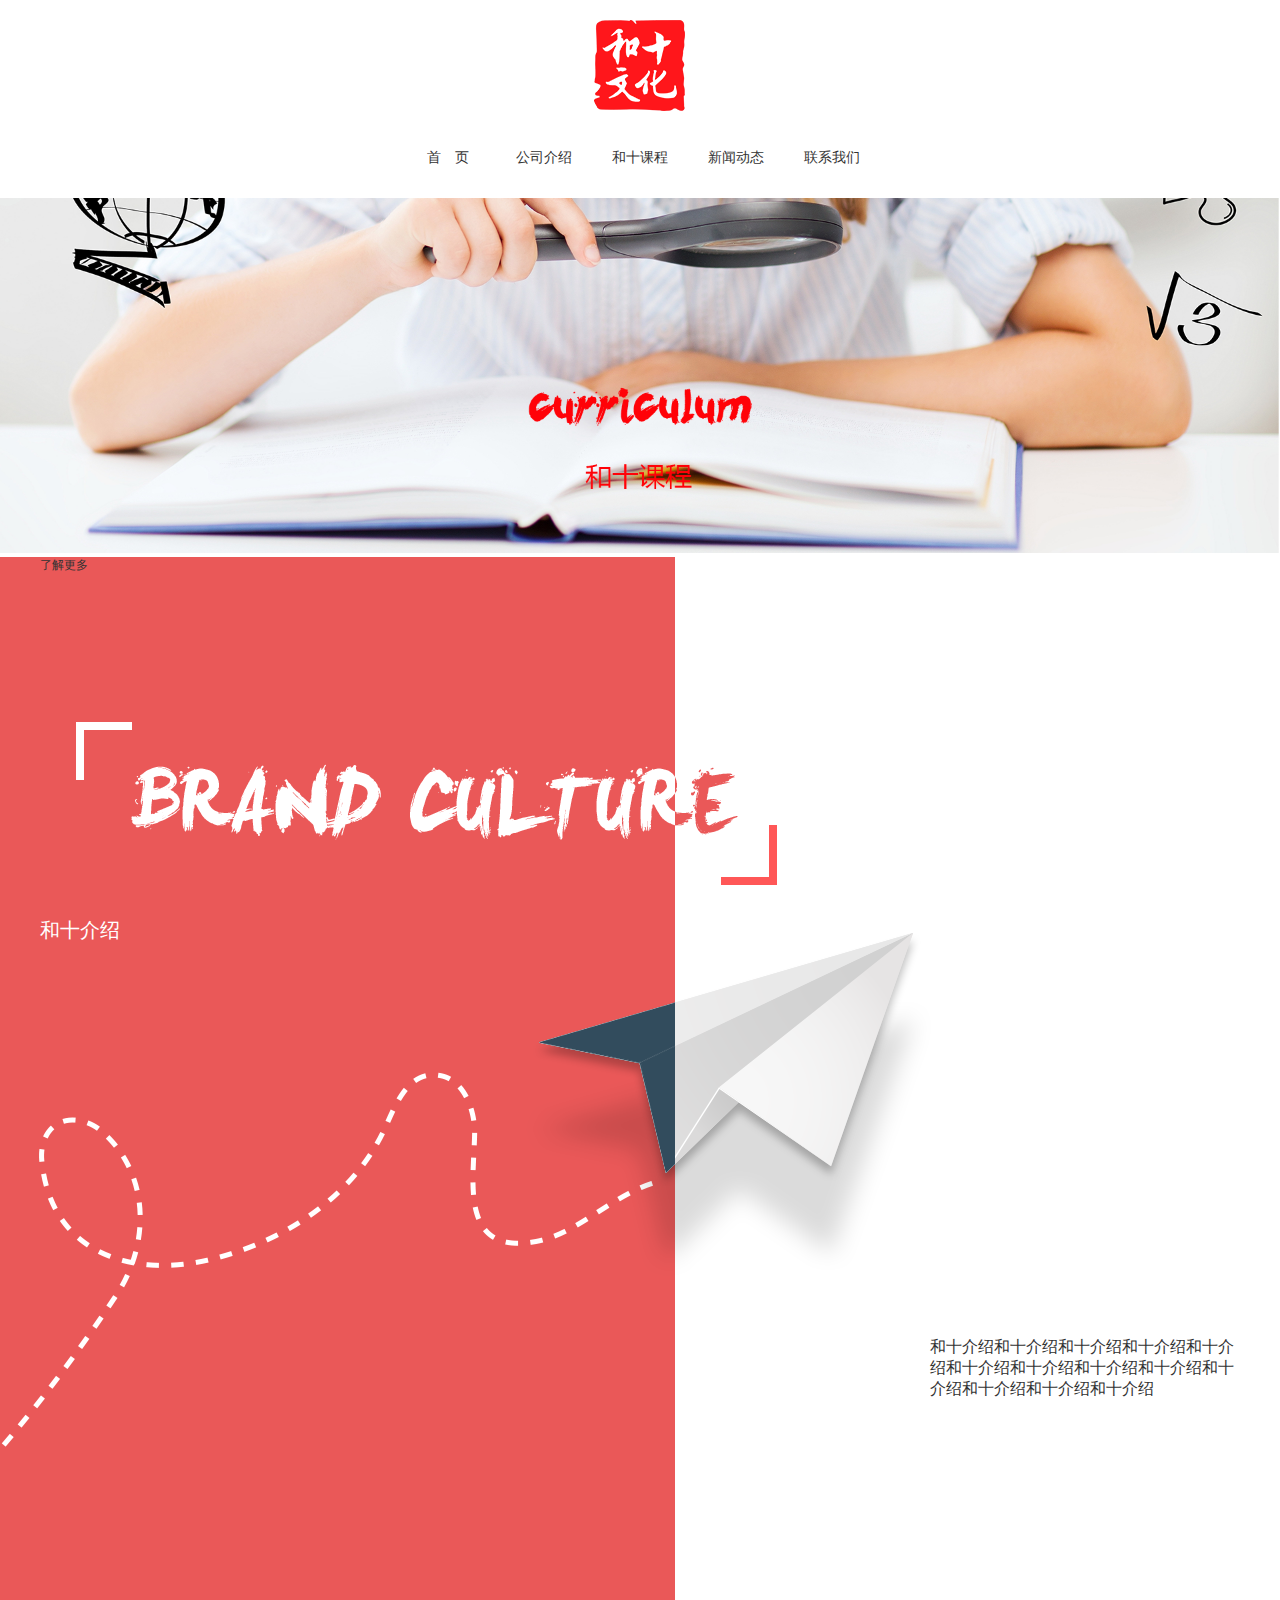
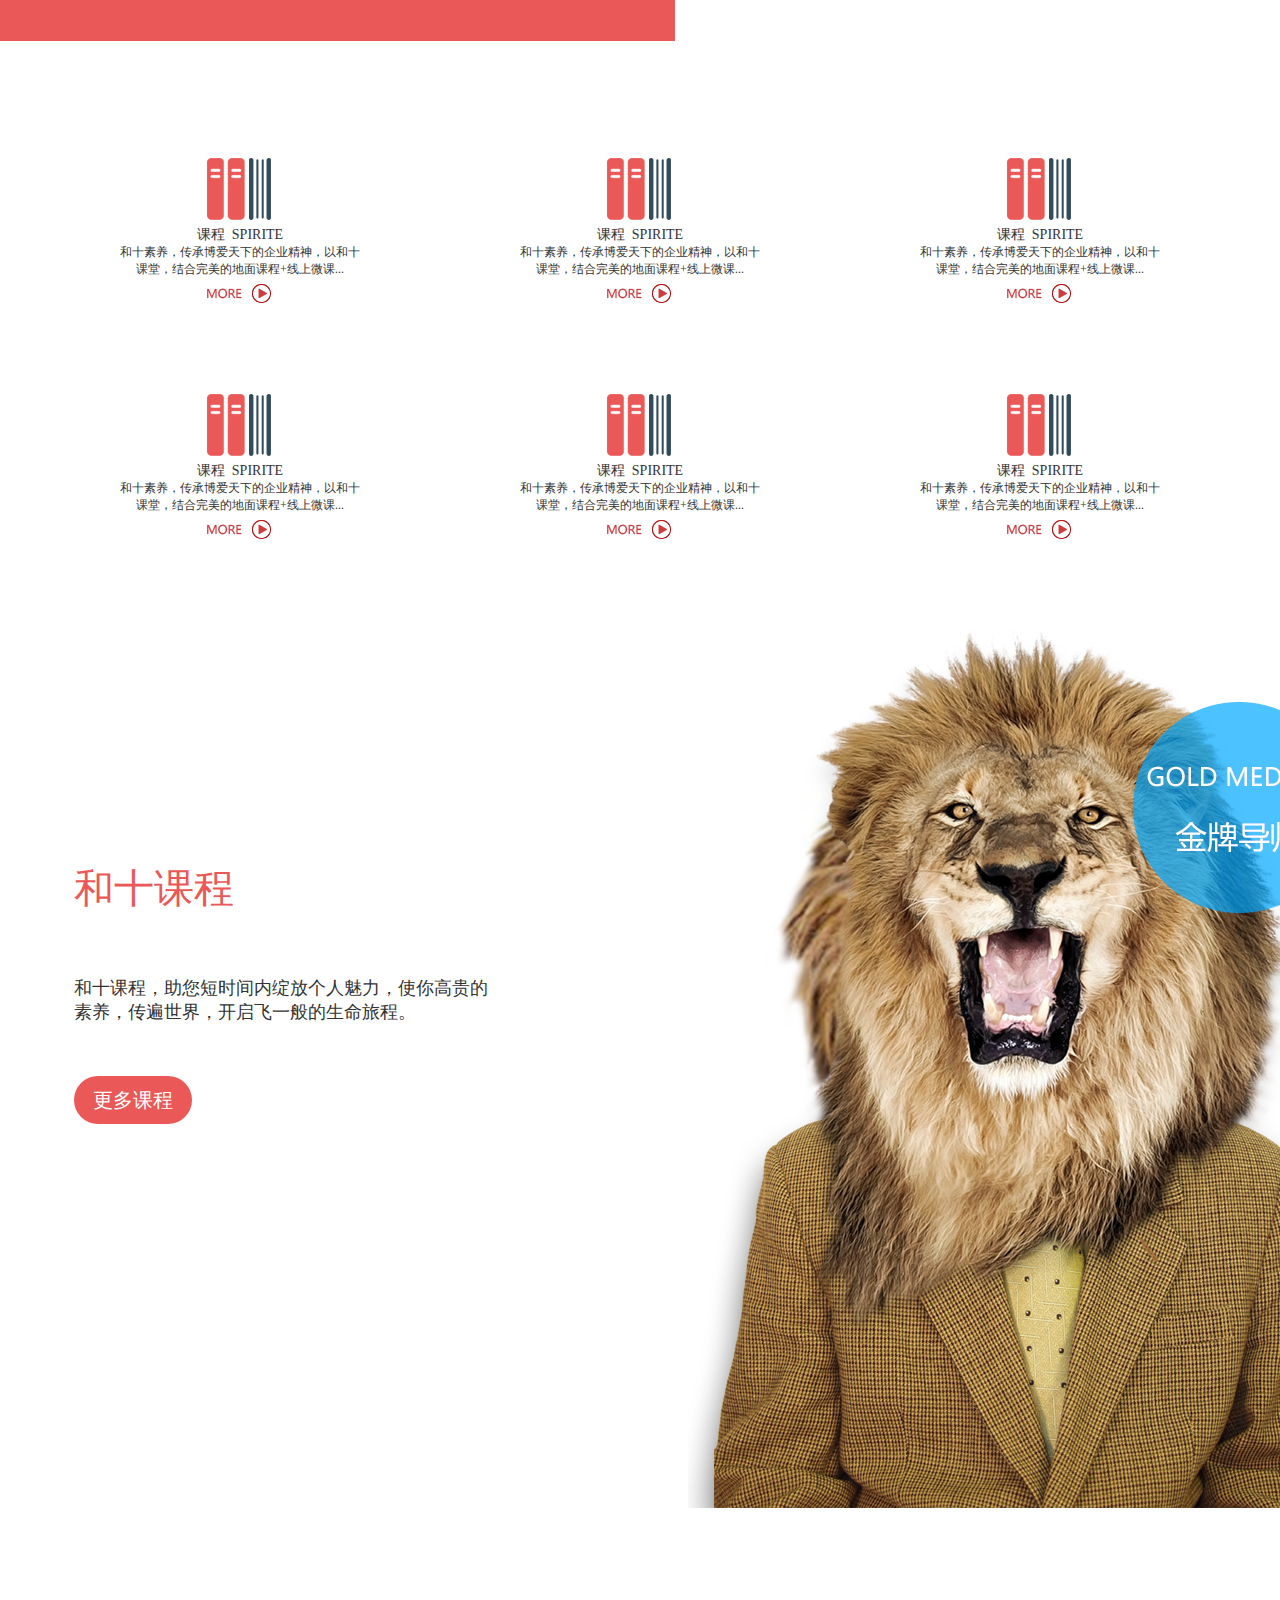
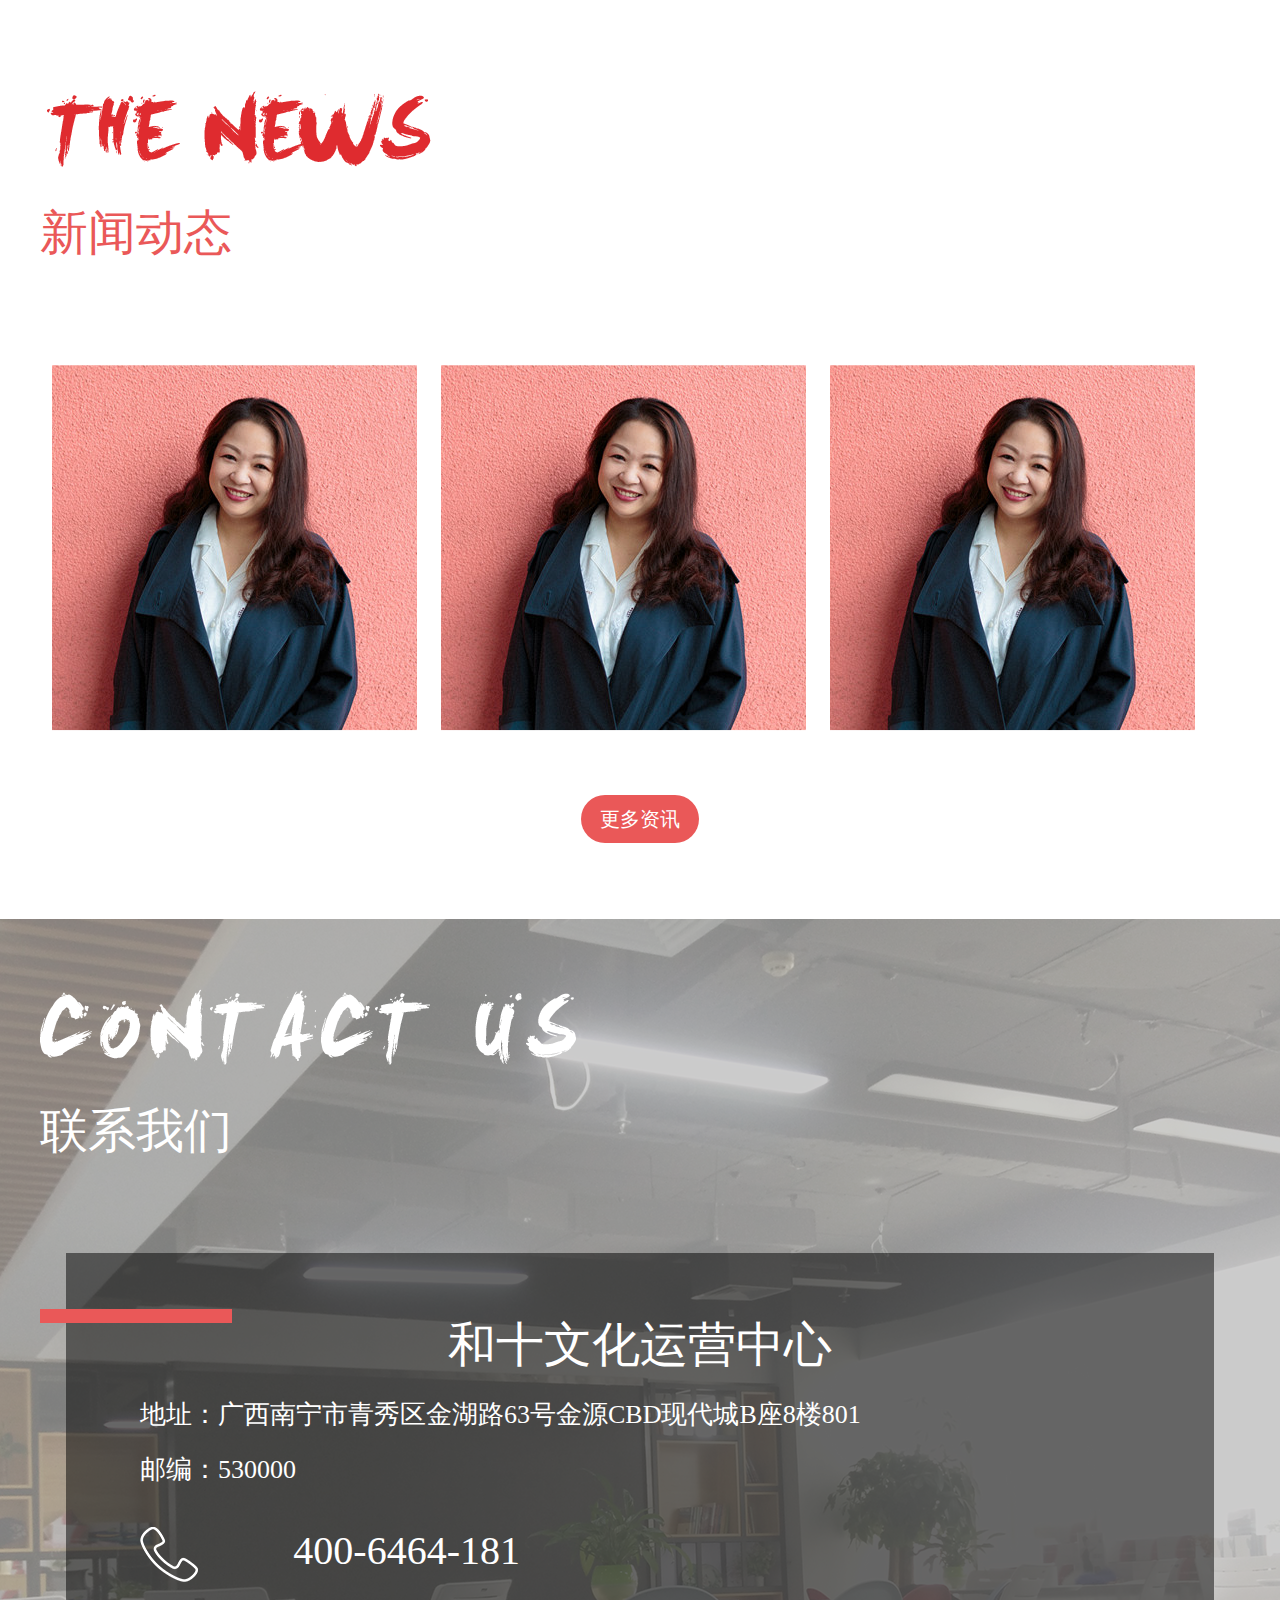
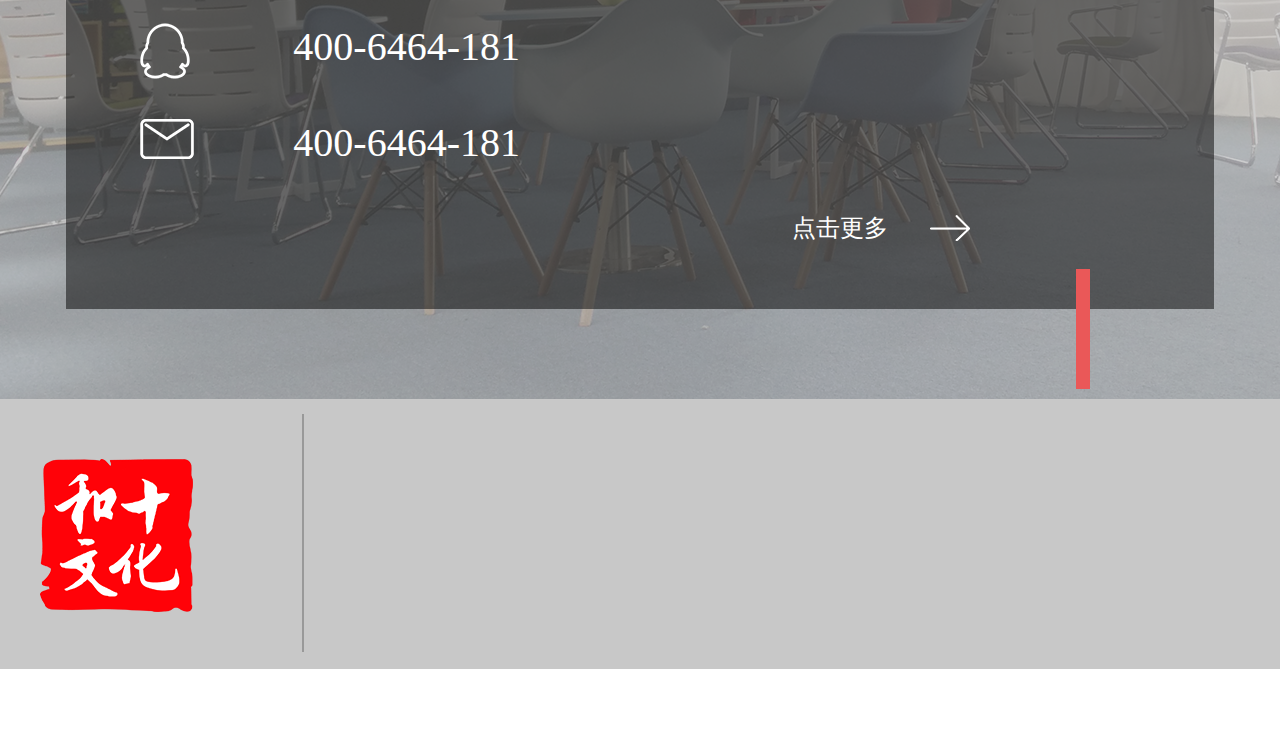
<file: index.html>
<!DOCTYPE html>
<html>

<head>
  <meta charset="utf-8">
  <title>和十文化</title>
  <link rel="stylesheet" href="css/style.css">
</head>

<body>
  <div class="wrap index">
    <!-- header start -->
    <div class="header">
      <div class="logo">
        <img src="img/logo.png" alt="和十文化">
      </div>
      <div class="nav">
        <ul>
          <li><a href="#">首&nbsp;&nbsp;&nbsp;&nbsp;页</a></li>
          <li><a href="#">公司介绍</a></li>
          <li><a href="#">和十课程</a></li>
          <li><a href="#">新闻动态</a></li>
          <li><a href="#">联系我们</a></li>
        </ul>
      </div>
    </div>
    <!-- header end -->

    <!-- banner start -->
    <div class="banner">
      <img src="img/banner.png" width="100%" height="auto">
    </div>
    <!-- banner end -->

    <!-- introduction start -->
    <div class="introduction">
      <div class="bg-red"></div>
      <div class="bg-plane"></div>
      <div class="introduction-box">
        <div class="info-box">
          <div class="title">
            和十介绍
          </div>
          <div class="info">
            和十介绍和十介绍和十介绍和十介绍和十介绍和十介绍和十介绍和十介绍和十介绍和十介绍和十介绍和十介绍和十介绍
          </div>
          <div class="more">
            了解更多
          </div>
        </div>
      </div>
    </div>
    <!-- introduction end -->

    <!-- course start -->
    <div class="course">
      <div class="course-box">
        <ul>
          <li>
            <a href="#">
              <div class="course-item">
                <div class="course-icon">
                  <img src="img/course_icon.png">
                </div>
                <div class="course-title">
                  课程&nbsp;&nbsp;SPIRITE
                </div>
                <div class="course-desc">
                  和十素养，传承博爱天下的企业精神，以和十课堂，结合完美的地面课程+线上微课...
                </div>
                <div class="course-more">
                  <img src="img/more.png">
                </div>
              </div>
            </a>
          </li>

          <li>
            <a href="#">
              <div class="course-item">
                <div class="course-icon">
                  <img src="img/course_icon.png">
                </div>
                <div class="course-title">
                  课程&nbsp;&nbsp;SPIRITE
                </div>
                <div class="course-desc">
                  和十素养，传承博爱天下的企业精神，以和十课堂，结合完美的地面课程+线上微课...
                </div>
                <div class="course-more">
                  <img src="img/more.png">
                </div>
              </div>
            </a>
          </li>

          <li>
            <a href="#">
              <div class="course-item">
                <div class="course-icon">
                  <img src="img/course_icon.png">
                </div>
                <div class="course-title">
                  课程&nbsp;&nbsp;SPIRITE
                </div>
                <div class="course-desc">
                  和十素养，传承博爱天下的企业精神，以和十课堂，结合完美的地面课程+线上微课...
                </div>
                <div class="course-more">
                  <img src="img/more.png">
                </div>
              </div>
            </a>
          </li>

          <li>
            <a href="#">
              <div class="course-item">
                <div class="course-icon">
                  <img src="img/course_icon.png">
                </div>
                <div class="course-title">
                  课程&nbsp;&nbsp;SPIRITE
                </div>
                <div class="course-desc">
                  和十素养，传承博爱天下的企业精神，以和十课堂，结合完美的地面课程+线上微课...
                </div>
                <div class="course-more">
                  <img src="img/more.png">
                </div>
              </div>
            </a>
          </li>

          <li>
            <a href="#">
              <div class="course-item">
                <div class="course-icon">
                  <img src="img/course_icon.png">
                </div>
                <div class="course-title">
                  课程&nbsp;&nbsp;SPIRITE
                </div>
                <div class="course-desc">
                  和十素养，传承博爱天下的企业精神，以和十课堂，结合完美的地面课程+线上微课...
                </div>
                <div class="course-more">
                  <img src="img/more.png">
                </div>
              </div>
            </a>
          </li>

          <li>
            <a href="#">
              <div class="course-item">
                <div class="course-icon">
                  <img src="img/course_icon.png">
                </div>
                <div class="course-title">
                  课程&nbsp;&nbsp;SPIRITE
                </div>
                <div class="course-desc">
                  和十素养，传承博爱天下的企业精神，以和十课堂，结合完美的地面课程+线上微课...
                </div>
                <div class="course-more">
                  <img src="img/more.png">
                </div>
              </div>
            </a>
          </li>


        </ul>
        <div class="clear"></div>
      </div>
      <div class="content-box">
        <div class="desc-left">
          <h2>和十课程</h2>
          <div class="heshi-text">
            和十课程，助您短时间内绽放个人魅力，使你高贵的素养，传遍世界，开启飞一般的生命旅程。
          </div>
          <a href="#">
            <div class="button">
              更多课程
            </div>
          </a>
        </div>
        <div class="lion-right">
          <img src="img/lion.png">
        </div>
      </div>
    </div>
    <!-- course end -->

    <!-- news start -->
    <div class="news">
      <div class="news-title">
        <img src="img/news_text.png">
      </div>

      <div class="news-center">
        新闻动态
      </div>

      <div class="news-pic">
        <ul>
          <li>
            <img src="img/news_pic.png">
          </li>
          <li>
            <img src="img/news_pic.png">
          </li>
          <li>
            <img src="img/news_pic.png">
          </li>
        </ul>
      </div>
      <div class="clear"></div>
      <a href="#">
        <div class="more-news">
          更多资讯
        </div>
      </a>
    </div>
    <!-- news end -->

    <!-- contact start -->
    <div class="contact">
      <div class="line-left"></div>
      <div class="line-right"></div>
      <img src="img/contact_bg.png" class="bg">
      <div class="contact_text">
        <img src="img/contactus_text.png">
      </div>
      <div class="contact_us">
        联系我们
      </div>
      <div class="bg_box">
        <div class="hswh-title">
          和十文化运营中心
        </div>
        <div class="add">
          地址：广西南宁市青秀区金湖路63号金源CBD现代城B座8楼801
        </div>
        <div class="post">
          邮编：530000
        </div>
        <div class="tel">
          <div class="icon">
            <img src="img/tel.png">
          </div>
          <div class="number">
            400-6464-181
          </div>
        </div>
        <div class="tel">
          <div class="icon">
            <img src="img/qq.png">
          </div>
          <div class="number">
            400-6464-181
          </div>
        </div>
        <div class="tel">
          <div class="icon">
            <img src="img/mail.png">
          </div>
          <div class="number">
            400-6464-181
          </div>

        </div>
        <a href="#">
          <div class="click-more">
            <div class="click-text">
              点击更多
            </div>
            <div class="click-icon">
              <img src="img/arrow_right.png">
            </div>
          </div>
          <div class="clear"></div>
        </a>

      </div>
    </div>
    <!-- contact end -->

    <!-- footer start -->
    <div class="footer">
      <div class="footer-bg">
        <div class="footer-logo">
          <img src="img/footer_logo.png">
        </div>
        <div class="footer-line">

        </div>
        <div class="footer-contact">

        </div>
        <div class="footer-about">

        </div>
        <div class="footer-focus">

        </div>
      </div>
    </div>
    <!-- footer end -->
    <div class="copyright">

    </div>
  </div>

</body>

</html>
</file>
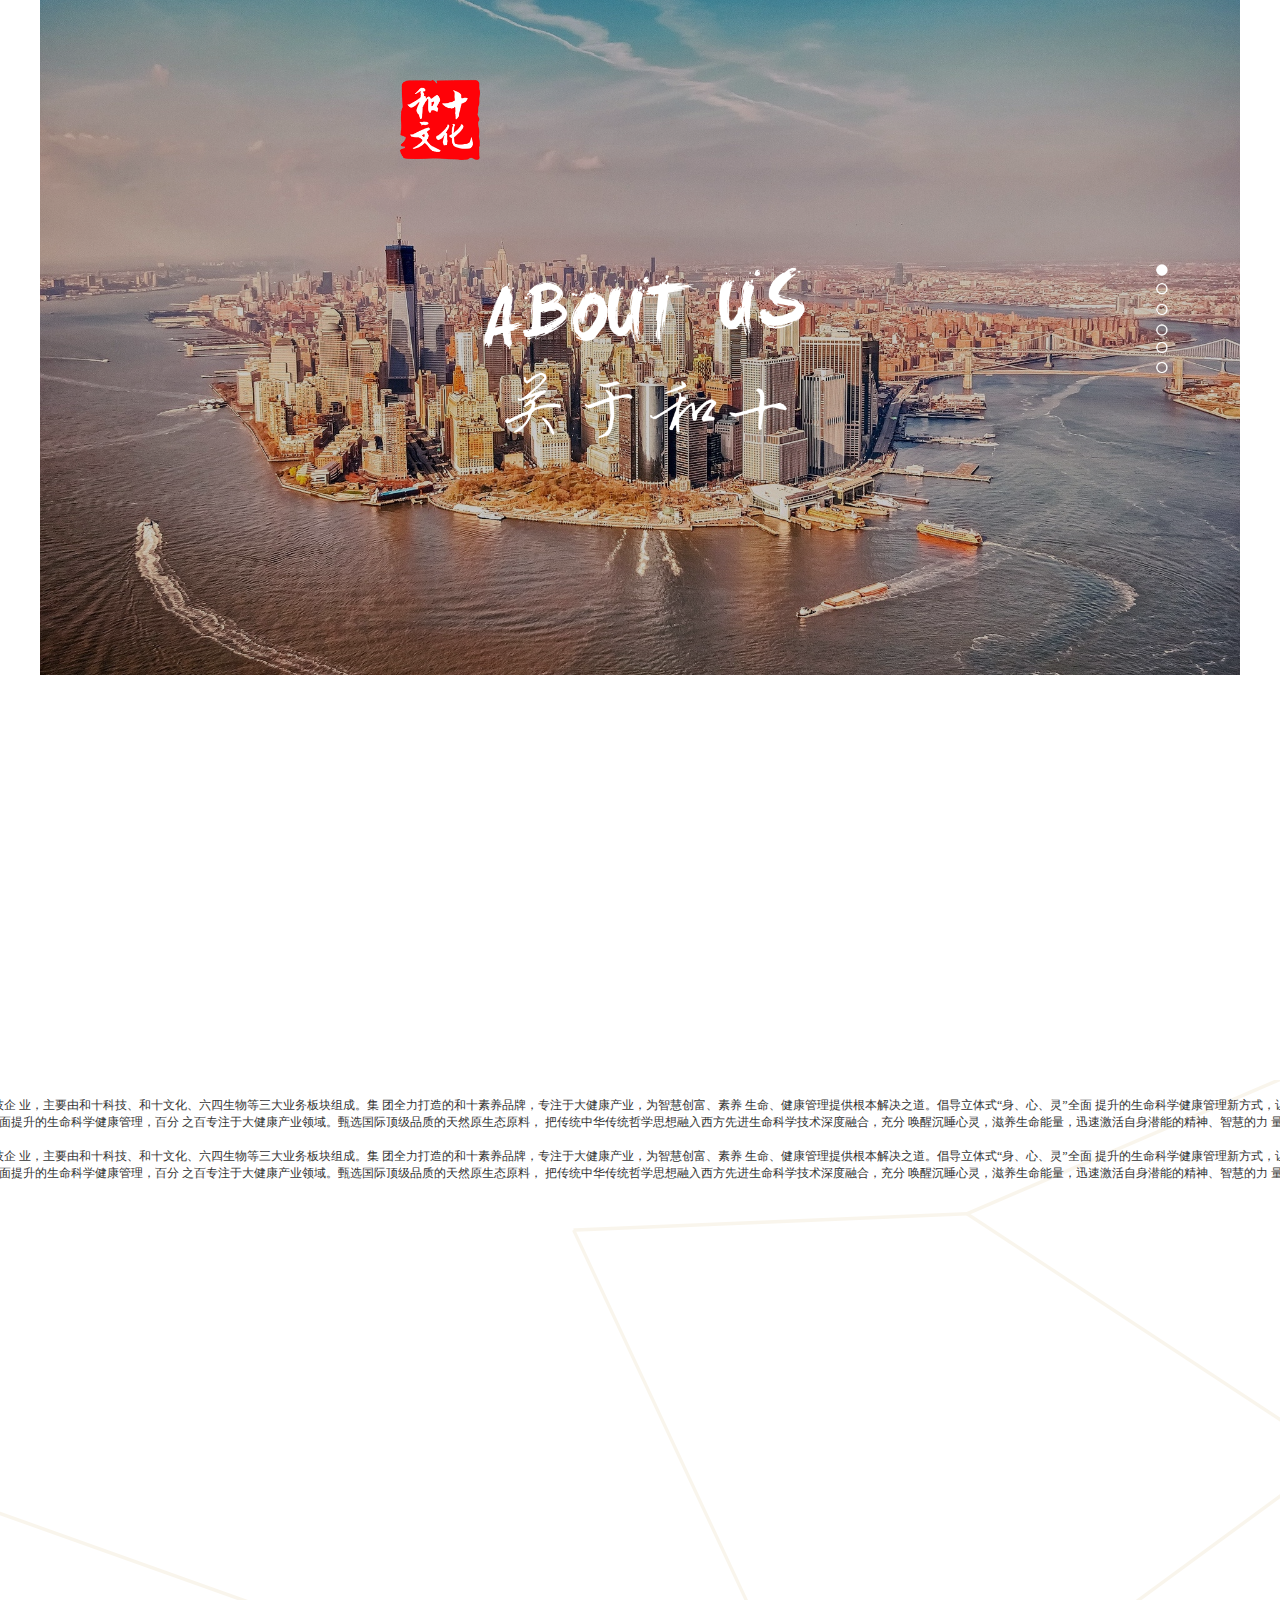
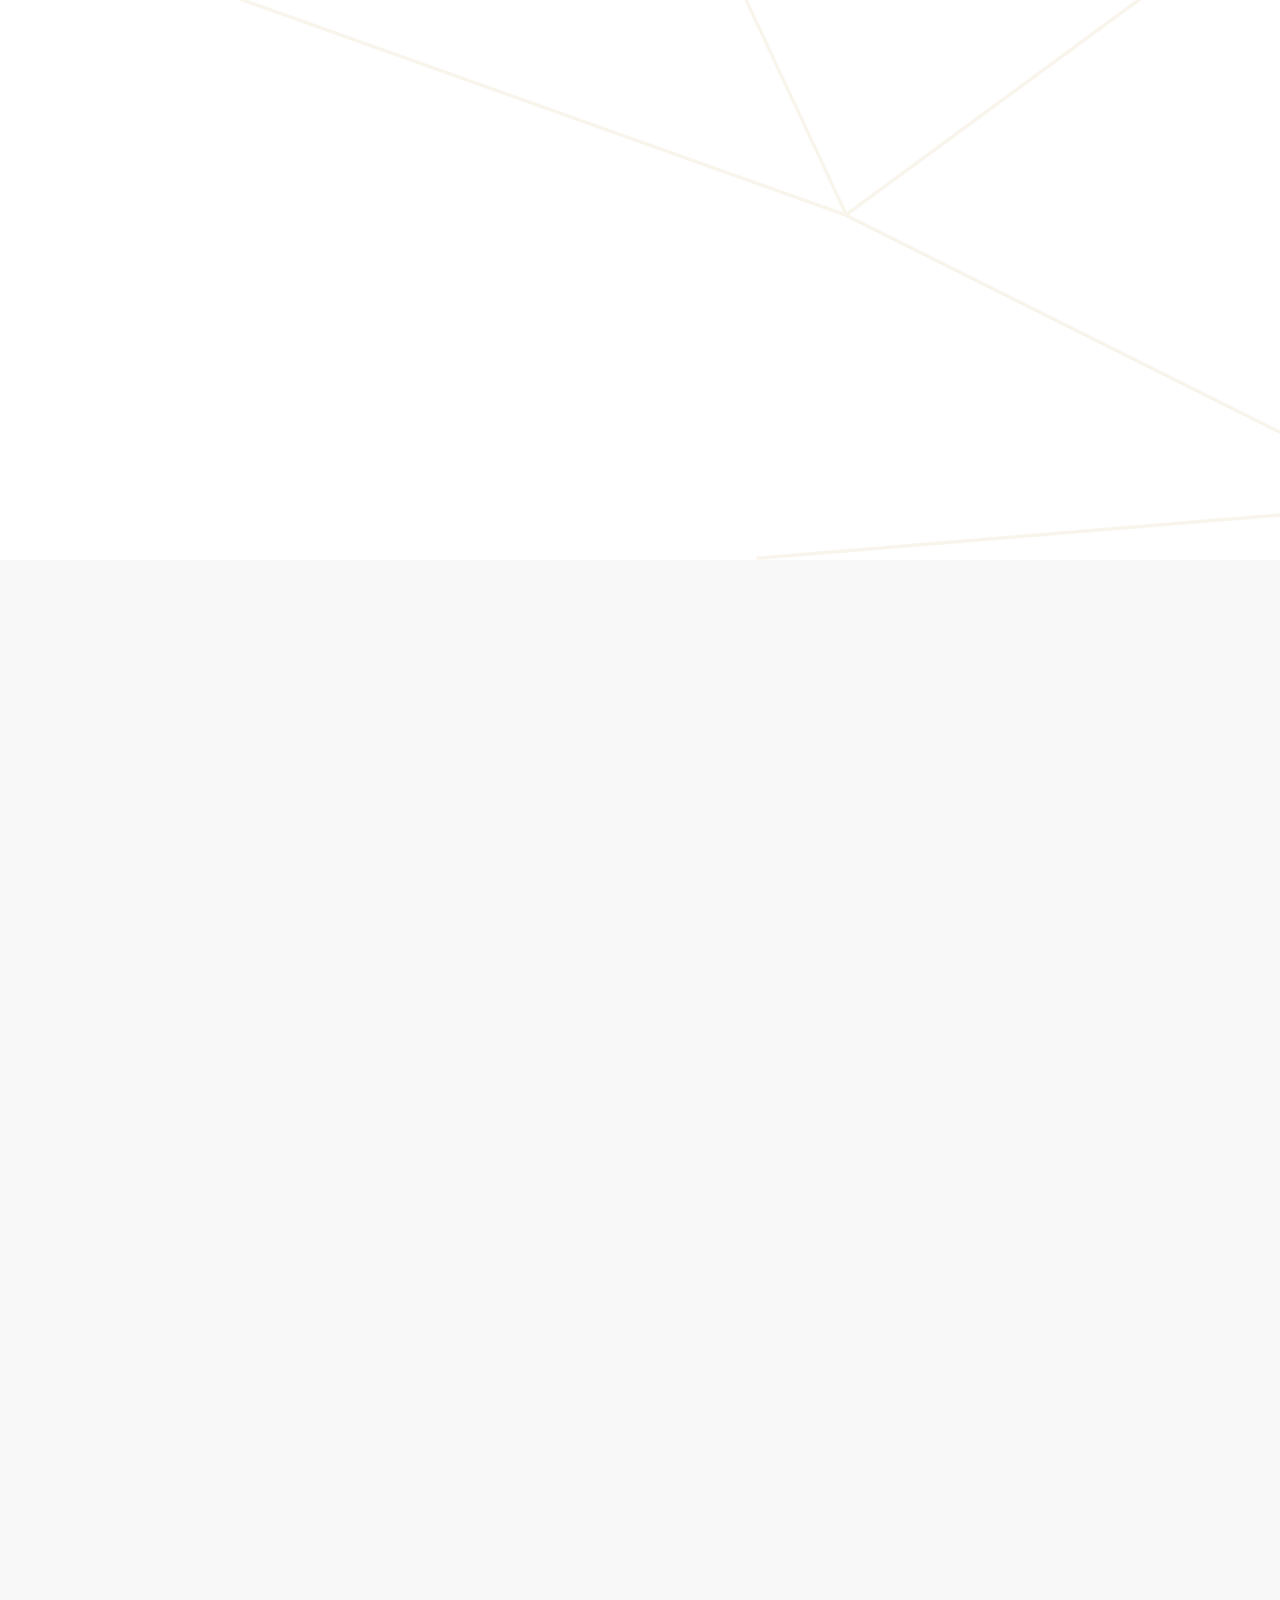
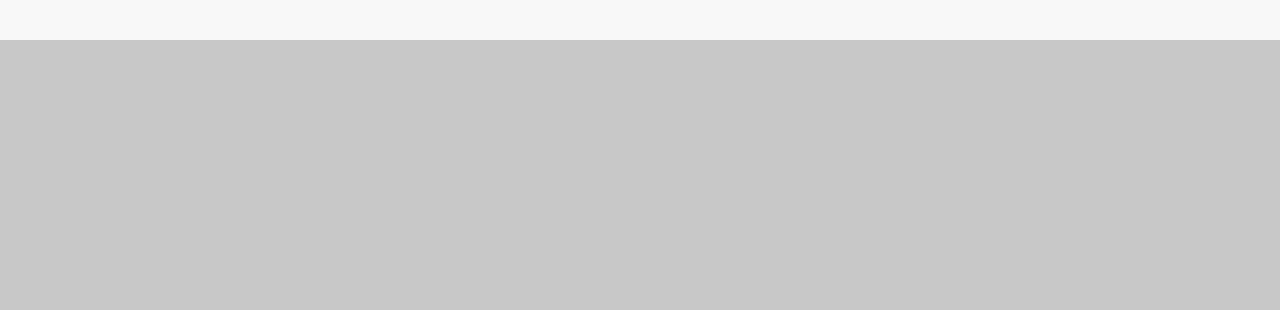
<file: aboutus.html>
<!DOCTYPE html>
<html>

<head>
  <meta charset="utf-8">
  <title>关于我们</title>
  <link rel="stylesheet" href="css/style.css">
</head>

<body>
  <div class="wrap about-us">
    <div class="banner">
      <div class="banner_logo">
        <a href="#"><img src="img/heshi_cul_logo.png" alt="和十素养" width="80"height="80"></a>
      </div>
      <img src="img/about_us_banner.png" width="100%" height="auto">
    </div>
    <div class="heshi-tech">
      <div class="heshi-tech-bg">
        <img src="img/heshi_tech_bg.png">
        <div class="tech-box">
          <div class="tech-title">
            和十科技
          </div>
          <div class="tech-info-p1">
            深圳市和十科技（集团）有限公司，是一家多元化创新型科技企 业，主要由和十科技、和十文化、六四生物等三大业务板块组成。集 团全力打造的和十素养品牌，专注于大健康产业，为智慧创富、素养 生命、健康管理提供根本解决之道。倡导立体式“身、心、灵”全面 提升的生命科学健康管理新方式，让高贵的素养传遍世界。 企业肩负缔造“富足卓越、健康高贵、关系美好、心灵自由”的 精神，倡导立体式的“身心灵”全面提升的生命科学健康管理，百分 之百专注于大健康产业领域。甄选国际顶级品质的天然原生态原料， 把传统中华传统哲学思想融入西方先进生命科学技术深度融合，充分
            唤醒沉睡心灵，滋养生命能量，迅速激活自身潜能的精神、智慧的力 量，承载蜕变之痛，传承灵魂的精华并驾驭作用，促进阴阳平衡的调 节、中西结合，回归自然，追溯本源。
          </div>
          <div class="tech-info-p2">
            深圳市和十科技（集团）有限公司，是一家多元化创新型科技企 业，主要由和十科技、和十文化、六四生物等三大业务板块组成。集 团全力打造的和十素养品牌，专注于大健康产业，为智慧创富、素养 生命、健康管理提供根本解决之道。倡导立体式“身、心、灵”全面 提升的生命科学健康管理新方式，让高贵的素养传遍世界。 企业肩负缔造“富足卓越、健康高贵、关系美好、心灵自由”的 精神，倡导立体式的“身心灵”全面提升的生命科学健康管理，百分 之百专注于大健康产业领域。甄选国际顶级品质的天然原生态原料， 把传统中华传统哲学思想融入西方先进生命科学技术深度融合，充分
            唤醒沉睡心灵，滋养生命能量，迅速激活自身潜能的精神、智慧的力 量，承载蜕变之痛，传承灵魂的精华并驾驭作用，促进阴阳平衡的调 节、中西结合，回归自然，追溯本源。
          </div>
          <div class="tech-box-logo">
            <img src="img/heshi_tech_logo.png" width="350" height="auto">
          </div>

        </div>
      </div>
    </div>
    <div class="brand-target">

    </div>
    <div class="working-condition">

    </div>
    <div class="condition-pic">

    </div>
    <div class="footer">

    </div>
  </div>

</body>

</html>
</file>
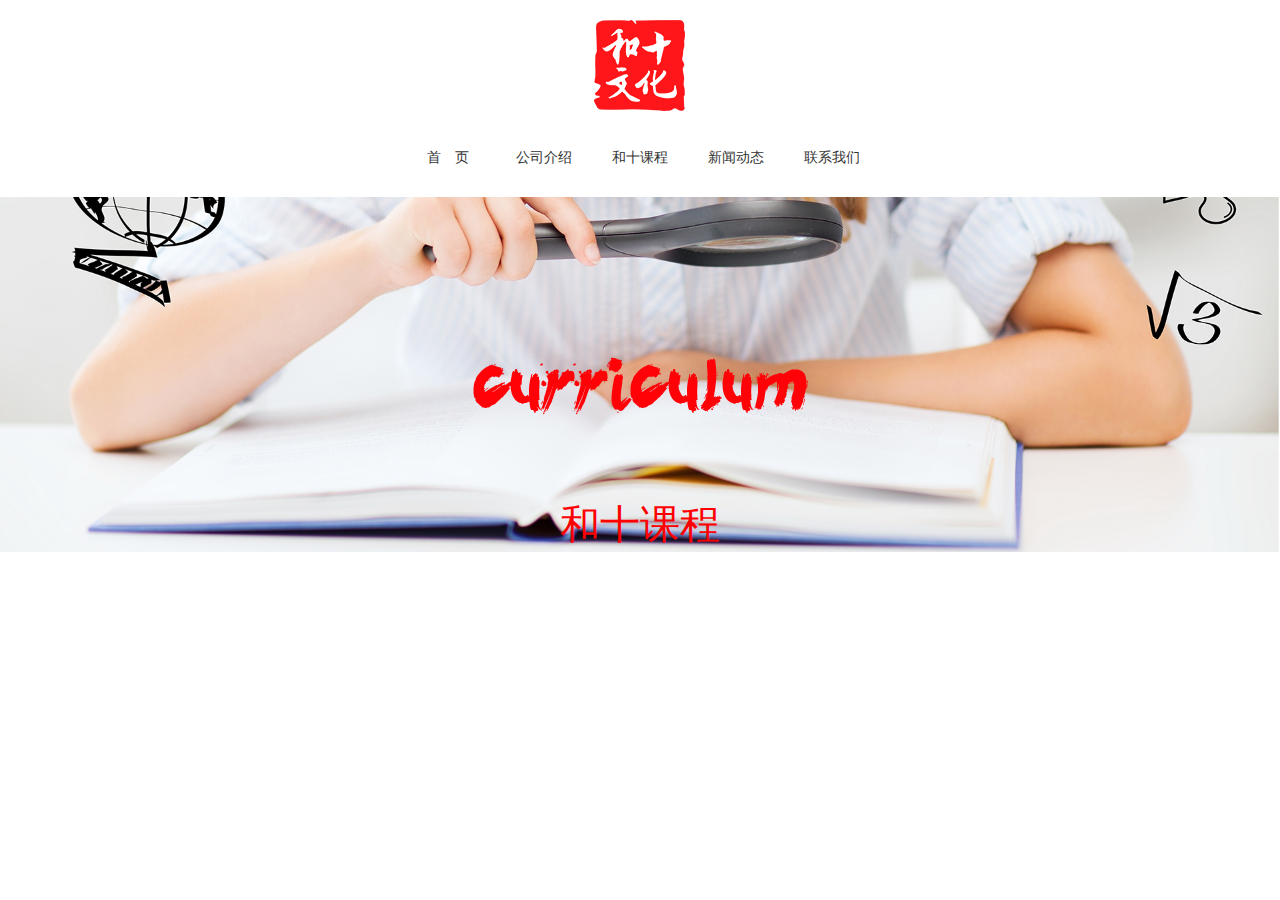
<file: heshikecheng.html>
<!DOCTYPE html>
<html>

<head>
  <meta charset="utf-8">
  <title>和十课程</title>
  <link rel="stylesheet" href="css/style.css">
</head>

<body>
  <div class="wrap heshikecheng">
    <!-- headr start -->
    <div class="header">
      <div class="logo">
        <img src="img/logo.png" alt="和十文化">
      </div>
      <div class="nav">
        <ul>
          <li><a href="#">首&nbsp;&nbsp;&nbsp;&nbsp;页</a></li>
          <li><a href="#">公司介绍</a></li>
          <li><a href="#" class="heshikecheng-text">和十课程</a></li>
          <li><a href="#">新闻动态</a></li>
          <li><a href="#">联系我们</a></li>
        </ul>
      </div>
    </div>
    <!-- header end -->

    <!-- banner start -->
    <div class="banner">
      <img src="img/heshikecheng_banner.png" class="heshikecheng-banner">
      <img src="img/curriculum.png" class="curriculum-text">
      <div class="heshikecheng-title">
        和十课程
      </div>
    </div>
    <!-- banner end -->

    <!-- list start -->
    <div class="list-box">
      <ul>
        <li></li>
      </ul>
    </div>
    <!-- list end -->

    <!-- footer start -->
    <div class="footer">

    </div>
    <!-- footer end -->
  </div>
</body>

</html>
</file>
<file: css/style.css>
/*----- 全局样式 -----*/
*{margin: 0;padding: 0;font-size: 12px;color: #333;}
body{overflow-x: hidden;}
ul li,ol li{list-style: none;}
a{text-decoration: none;}
.clear{clear: both;}
/*----- 首页start -----*/
.index .header{width: 1200px;height: 197px;margin: 0 auto;}
.index .header .logo{text-align: center;padding-top: 18px;}
.index .header .nav {width: 480px;height: 80px;margin: 0 auto;}
.index .header .nav ul li{width: 56px;margin: 0 20px;float: left;line-height: 80px;text-align: center;}
.index .header .nav ul li a{font-size: 14px;}
.index .header .nav ul li a:link,.index .header .nav ul li a:visited{color:#333;}
.index .header .nav ul li a:hover,.index .header .nav ul li a:active{color:red;}

.index .introduction{position: relative;}
.index .introduction .bg-red{background-color: #ea5858;width: 50%;height: 1084px;}
.index .introduction .bg-plane{background-color: #ea5858;background: url(../img/plane.png) no-repeat;width: 1278px;height: 1084px;margin-left: -284px;position: absolute;top:0;}
.index .introduction .introduction-box{width: 1200px;height: 1084px;position: absolute;top: 0;left: 50%;margin-left: -600px;}
.index .introduction .introduction-box .info-box{position: relative;height: 1084px;}
.index .introduction .introduction-box .info-box .title{position: absolute;top: 360px;left: 0;color: #fff;font-size: 20px;}
.index .introduction .introduction-box .info-box .more-course{width: 118px;height: 48px;border: 1px solid #fff;border-radius:30px;text-align: center;line-height: 48px;font-size: 20px;color: white;position: absolute;top: 960px;left: 200px;}
.index .introduction .introduction-box .info-box .info{position: absolute;width: 310px;height: 344px;top: 780px;right: 0;color: #333;font-size: 16px;}

.index .course{width: 1200px;height: 1390px;margin: 0 auto;padding-top: 110px;}
.index .course .course-box ul li{width: 240px;height: 186px;float: left;padding: 0 80px 50px;}
.index .course .course-box .course-item .course-icon{width: 80px;height: 75px;margin: 0 auto;}
.index .course .course-box .course-item .course-title{text-align: center;font-size: 14px;}
.index .course .course-box .course-item .course-desc{text-align: center;}
.index .course .course-box .course-item .course-more{text-align: center;}
.index .course .content-box{width: 1200px;height: 889px;position: relative;}
.index .course .content-box .desc-left{width: 558px;padding-top: 238px;padding-left: 34px;}
.index .course .content-box .desc-left h2{font-size: 40px;color: #ea5858;font-weight: normal;}
.index .course .content-box .desc-left .heshi-text{width: 416px;height: 80px;font-size: 18px;color: #333;margin-top: 60px;}
.index .course .content-box .desc-left .button{width: 118px;height: 48px;border-radius:30px;background-color:#ea5858;text-align: center;line-height: 48px;margin-top: 20px;font-size: 20px;color: white;}
.index .course .content-box .lion-right{position: absolute;bottom: 0;right: -118px;}

.index .news{width: 1200px;height: 898px;padding-top: 150px;margin: 0 auto;}
.index .news .news-center{font-size: 48px;color: #ea5858;margin-top: 30px;}
.index .news .news-pic ul li{float: left;padding: 0 12px;margin-top: 100px;}
.index .news .more-news{width: 118px;height: 48px;border-radius:30px;background-color:#ea5858;text-align: center;line-height: 48px;margin: 60px auto;font-size: 20px;color: white; }

.index .contact{position: relative;width: 1200px;margin: 0 auto;}
.index .contact .line-left{width: 192px;height: 14px;background-color:#ea5858;position: absolute;top: 320px;}
.index .contact .line-right{width: 14px;height: 120px;background-color:#ea5858;position: absolute;top: 880px;right: 150px;}
.index .contact .bg{display: block;position: absolute;top: -70px;left: 50%;margin-left: -960px;z-index: -1;}
.index .contact .contact_us{font-size: 48px;color: #ea5858;margin-top: 30px;color: #fff;}
.index .contact .bg_box{width: 1000px;height: 536px;background-color: rgba(0,0,0,0.5);margin: 90px auto;padding: 60px 74px;}
.index .contact .bg_box .hswh-title{font-size: 48px;color: #fff;text-align: center;}
.index .contact .bg_box .add, .post{font-size: 26px;color: #fff;margin: 20px 0;}
.index .contact .bg_box .tel{width: 380px;height: 56px;margin-top: 40px;}
.index .contact .bg_box .tel .icon{float: left;}
.index .contact .bg_box .tel .number{float: right;color: #fff;font-size: 40px;}
.index .contact .bg_box .click-more{width: 178px;height: 26px;float: right;margin-top: 40px;margin-right: 170px;}
.index .contact .bg_box .click-more .click-text{font-size: 24px;line-height: 26px;color: #fff;float: left;}
.index .contact .bg_box .click-more .click-icon{float: right;}

.index .footer{width: 100%;height: 270px;background-color: #c8c8c8;}
.index .footer .footer-bg{width: 1200px;height:270px;background-color: #c8c8c8;margin: 0 auto;}
.index .footer .footer-bg .footer-logo{width: 154px;height: 154px;display: block;margin-top: 60px;float: left;}
.index .footer .footer-bg .footer-line{width: 2px;height: 238px;background-color: #999;float: left;margin-left: 108px;margin-top: 15px;}
.index .footer .footer-bg .footer-contact{width: 240px;height: 238px;float: left;margin-left: 108px;margin-top: 15px;}
.index .footer .footer-bg .footer-contact .contact-us-title{font-size: 16px;font-weight:bold;}
.index .footer .footer-bg .footer-contact .contact-us-eng{font-size: 16px;margin-top: 10px;}
.index .footer .footer-bg .footer-contact .tel-number-title{font-size: 16px;font-weight:bold;margin-top: 45px;}
.index .footer .footer-bg .footer-contact .service-tel-number{font-size: 16px;font-weight: bold;margin-top: 10px;}
.index .footer .footer-bg .footer-contact .footer-add{font-size: 16px;margin-top: 35px;}
.index .footer .footer-bg .footer-contact{width: 240px;height: 238px;float: left;margin-left: 108px;margin-top: 15px;}
.index .footer .footer-bg .footer-about{width: 104px;height: 178px;margin-left: 108px;margin-top: 15px;float: left;}
.index .footer .footer-bg .footer-about .about-us-title{font-size: 16px;font-weight:bold;}
.index .footer .footer-bg .footer-about .about-us-eng{font-size: 16px;margin-top: 10px;}
.index .footer .footer-bg .footer-about .about-us-info{font-size: 16px;margin-top: 35px;}
.index .footer .footer-bg .footer-about .about-us-cul{font-size: 16px;margin-top: 25px;}
.index .footer .footer-bg .footer-focus{position: relative;width: 188px;height: 238px;margin-top: 15px;float: right;;}
.index .footer .footer-bg .footer-focus .focus-us-title{font-size: 16px;font-weight:bold;}
.index .footer .footer-bg .footer-focus .focus-us-eng{font-size: 16px;margin-top: 10px;}
.index .footer .footer-bg .footer-focus .qr-code{position: absolute;left: 0;bottom: 0}

.index .copyright{width: 1200px;height: 80px;margin: 0 auto;color: #666;font-size: 16px;text-align: center;line-height: 80px;}

/*----- 首页end -----*/

/*----- 关于我们start -----*/
.about-us .banner{width: 1200px;height: 1080px;position: relative;margin: 0 auto;;}
.about-us .banner .about-us-banner{width: 1920px;height: 1080px;position: absolute;display: block;top: 0;left: 50%;margin-left: -960px;}
.about-us .banner .banner_logo{position: absolute;top:80px;left: 360px;z-index: 9}

.about-us .heshi-tech{width: 1200px;height: 1080px;position: relative;margin: 0 auto;}
.about-us .heshi-tech .heshi-tech-bg{display: block;position: absolute;left: 50%;top: 0;margin-left: -960px;}
.about-us .heshi-tech .tech-box{height: 1080px;z-index: 999;position: absolute;top: 0;left: 0;}
.about-us .heshi-tech .tech-box .heshi-tech-title{width: 162px;height: 50px;font-size: 40px;position: absolute;top: 220px;left: 0;}
.about-us .heshi-tech .tech-box .heshi-tech-info{width: 612px;height: 648px;font-size: 20px;position: absolute;top: 400px;left: 0;}
.about-us .heshi-tech .tech-box .heshi-tech-logo{position: absolute;top:480px;left: 730px;}

.about-us .brand-summary .summary-box{width: 1200px;height: 1080px;margin: 0 auto;position: relative;}
.about-us .brand-summary .summary-box .summary-title{width: 162px;height: 50px;font-size: 40px;position: absolute;top: 150px;left: 0;}
.about-us .brand-summary .summary-box .summary-info{width: 500px;height: 620px;font-size: 20px;position: absolute;top: 320px;left: 0;}
.about-us .brand-summary .summary-box .summary-pic{position: absolute;top: 160px;right: 0;}

.about-us .brand-target{width: 1920px;height: 1080px;position: relative;margin: 0 auto;background-color: #f8f8f8;}
.about-us .brand-target .target-box{width: 1200px;height: 1080px;position: absolute;top: 0;left: 50%;margin-left: -888px;}
.about-us .brand-target .target-box .target-title{width: 162px;height: 50px;font-size: 40px;position: absolute;top: 154px;right: 336px;}
.about-us .brand-target .target-box .target-info{width: 500px;height: 420px;font-size: 20px;position: absolute;top: 360px;right:0;}
.about-us .brand-target .target-box .target-pic{position: absolute;top: 160px;left: 0;}

.about-us .working-environment{width: 100%;height: 1080px;margin: 0 auto;position: relative;}
.about-us .working-environment .work-bg{width: 1200px;height: 1080px;display: block;position: absolute;left: 50%;top: 0;margin-left: -604px;}
.about-us .working-environment .work-box{width: 1200px;height: 1080px;position: absolute;top: 0;left: 50%;margin-left: -604px;}
.about-us .working-environment .work-title{font-size: 40px;text-align: center;margin-top: 48px;}
.about-us .working-environment .work-info{font-size: 20px;text-align: center;margin-top: 40px;}
.about-us .working-environment .work-pic1{position: absolute;top: 280px;left: 0;}
.about-us .working-environment .work-pic2{position: absolute;top: 280px;right:0;}
.about-us .working-environment .work-pic3{position: absolute;top: 632px;right:0;}

.about-us .working-pic .work-pic-box{width: 1200px;height: 1080px;margin: 0 auto;position: relative;}
.about-us .working-pic .work-pic-box .work-pic4{position: absolute;top: 100px;left: 0;}
.about-us .working-pic .work-pic-box .work-pic5{position: absolute;top: 200px;left:242px;}
.about-us .working-pic .work-pic-box .work-pic6{position: absolute;top: 100px;left:484px;}
.about-us .working-pic .work-pic-box .work-pic7{position: absolute;top: 200px;left:726px;}
.about-us .working-pic .work-pic-box .work-pic8{position: absolute;top: 100px;left:968px;}
.about-us .working-pic .work-pic-box .work-heshicultural-text{position: absolute;top: 350px;left:50px;}

.about-us .footer{width: 100%;height: 270px;background-color: #c8c8c8;}
.about-us .footer .footer-bg{width: 1200px;height:270px;background-color: #c8c8c8;margin: 0 auto;}
.about-us .footer .footer-bg .footer-logo{width: 154px;height: 154px;display: block;margin-top: 60px;float: left;}
.about-us .footer .footer-bg .footer-line{width: 2px;height: 238px;background-color: #999;float: left;margin-left: 108px;margin-top: 15px;}
.about-us .footer .footer-bg .footer-contact{width: 240px;height: 238px;float: left;margin-left: 108px;margin-top: 15px;}
.about-us .footer .footer-bg .footer-contact .contact-us-title{font-size: 16px;font-weight:bold;}
.about-us .footer .footer-bg .footer-contact .contact-us-eng{font-size: 16px;margin-top: 10px;}
.about-usindex .footer .footer-bg .footer-contact .tel-number-title{font-size: 16px;font-weight:bold;margin-top: 45px;}
.about-us .footer .footer-bg .footer-contact .service-tel-number{font-size: 16px;font-weight: bold;margin-top: 10px;}
.about-us .footer .footer-bg .footer-contact .footer-add{font-size: 16px;margin-top: 35px;}
.about-us .footer .footer-bg .footer-contact{width: 240px;height: 238px;float: left;margin-left: 108px;margin-top: 15px;}
.about-us .footer .footer-bg .footer-about{width: 104px;height: 178px;margin-left: 108px;margin-top: 15px;float: left;}
.about-us .footer .footer-bg .footer-about .about-us-title{font-size: 16px;font-weight:bold;}
.about-us .footer .footer-bg .footer-about .about-us-eng{font-size: 16px;margin-top: 10px;}
.about-us .footer .footer-bg .footer-about .about-us-info{font-size: 16px;margin-top: 35px;}
.about-us .footer .footer-bg .footer-about .about-us-cul{font-size: 16px;margin-top: 25px;}
.about-us .footer .footer-bg .footer-focus{position: relative;width: 188px;height: 238px;margin-top: 15px;float: right;;}
.about-us .footer .footer-bg .footer-focus .focus-us-title{font-size: 16px;font-weight:bold;}
.about-us .footer .footer-bg .footer-focus .focus-us-eng{font-size: 16px;margin-top: 10px;}
.about-us .footer .footer-bg .footer-focus .qr-code{position: absolute;left: 0;bottom: 0}

.about-us .copyright{width: 1200px;height: 80px;margin: 0 auto;color: #666;font-size: 16px;text-align: center;line-height: 80px;}
/*----- 关于我们end -----*/

/*----- 和十课程start -----*/
.heshikecheng .header{width: 1200px;height: 197px;margin: 0 auto;}
.heshikecheng .header .logo{text-align: center;padding-top: 18px;}
.heshikecheng .header .nav {width: 480px;height: 80px;margin: 0 auto;}
.heshikecheng .header .nav ul li{width: 56px;margin: 0 20px;float: left;line-height: 80px;text-align: center;}
.heshikecheng .header .nav ul li a{font-size: 14px;}
.heshikecheng .header .nav ul li a:link,.index .header .nav ul li a:visited{color:#333;}
.heshikecheng .header .nav ul li a:hover,.index .header .nav ul li a:active{color:red;}

.heshikecheng .banner{position: relative;margin: 0 auto;}
.heshikecheng .banner .heshikecheng-banner{width: 100%;height: auto;position: absolute;top: 0;left: 0;}
.heshikecheng .banner .curriculum-text{position: absolute;top: 160px;left: 50%;margin-left: -167px;}
.heshikecheng .banner .heshikecheng-title{position: absolute;top: 300px;left: 50%;margin-left: -80px;font-size: 40px;color: red;font-weight: solid;}
</file>
